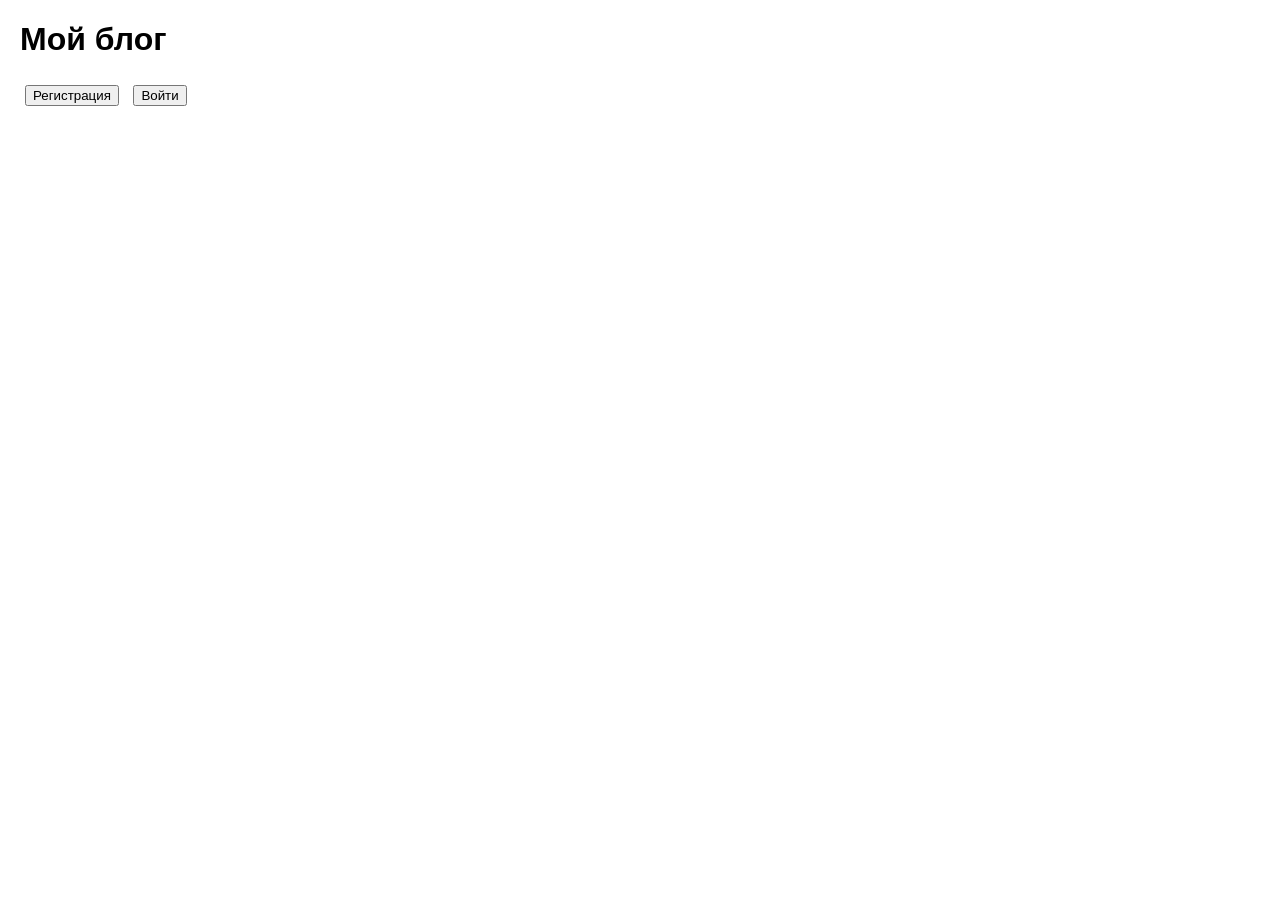
<file: BLOG/index.html>
<!DOCTYPE html>
<html lang="ru">
<head>
    <meta charset="UTF-8" />
    <meta name="viewport" content="width=device-width, initial-scale=1.0" />
    <title>Мой блог</title>
    <link rel="stylesheet" href="styles.css" />
</head>
<body>
    <h1>Мой блог</h1>

    <!-- Аутентификация -->
    <div id="auth-section">
        <button onclick="showRegister()">Регистрация</button>
        <button onclick="showLogin()">Войти</button>
    </div>

    <!-- Форма регистрации -->
    <div id="register-form" style="display:none;">
        <h2>Регистрация</h2>
        <input type="text" id="reg-username" placeholder="имя пользователя" /><br/>
        <input type="password" id="reg-password" placeholder="пароль" /><br/>
        <button onclick="register()">Зарегистрироваться</button>
        <button onclick="hideForms()">Отменить</button>
        <p id="reg-error" class="error"></p>
    </div>

    <!-- Форма входа -->
    <div id="login-form" style="display:none;">
        <h2>Вход</h2>
        <input type="text" id="login-username" placeholder="имя пользователя" /><br/>
        <input type="password" id="login-password" placeholder="пароль" /><br/>
        <button onclick="login()">Войти</button>
        <button onclick="hideForms()">Отменить</button>
        <p id="login-error" class="error"></p>
    </div>

    <!-- Панель залогиненного пользователя -->
    <div id="user-bar" style="display:none;">
        <span id="current-user-label"></span>
        <button id="newPostBtn" onclick="showCreatePost()">Создать пост</button>
        <button id="usersBtn" onclick="toggleUsersList()">Пользователи / Подписки</button>
        <button id="logoutBtn" onclick="logout()">Выйти</button>
    </div>

    <!-- Список пользователей для подписки -->
    <div id="users-list" style="display:none; margin-top:10px;">
        <h2>Пользователи</h2>
        <div id="users-container"></div>
    </div>

    <!-- Создание поста -->
    <div id="create-post" style="display:none; margin-top:20px;">
        <h2>Создать пост</h2>
        <input type="text" id="post-title" placeholder="Заголовок" /><br/>
        <textarea id="post-content" placeholder="Текст поста"></textarea><br/>
        <input type="text" id="post-tags" placeholder="Теги через запятую (например: жизнь, кино)" /><br/>
        <label>
            Видимость:
            <select id="post-visibility">
                <option value="public">Публичный</option>
                <option value="hidden">Скрытый (по запросу)</option>
            </select>
        </label><br/>
        <button onclick="savePost()">Сохранить</button>
        <button onclick="hideCreatePost()">Отмена</button>
    </div>

    <!-- Панель фильтров ленты -->
    <div id="feed-controls" style="display:none; margin-top:20px;">
        <button id="tabAll" class="active" onclick="setFeedMode('all')">Все публичные посты</button>
        <button id="tabFeed" onclick="setFeedMode('subs')">Моя лента (подписки)</button>
        <label style="margin-left:15px;">
            Фильтр по тегу:
            <select id="tag-filter" onchange="loadPosts()">
                <option value="">Все теги</option>
            </select>
        </label>
    </div>

    <!-- Информация о постах -->
    <div id="posts" style="margin-top:20px;"></div>

    <script src="script.js"></script>
</body>
</html>
</file>
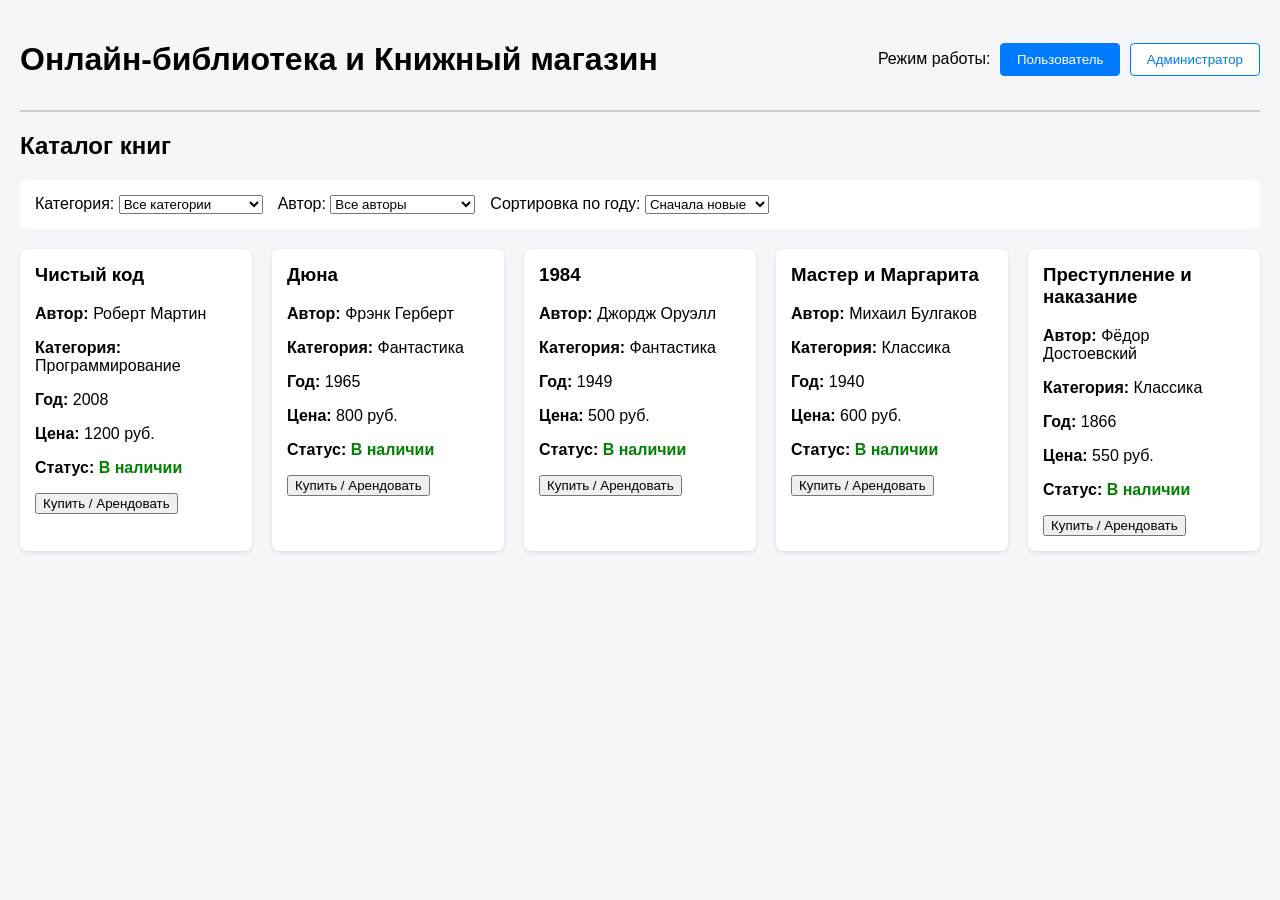
<file: bookstore/index.html>
<!DOCTYPE html>
<html lang="ru">
<head>
    <meta charset="UTF-8" />
    <meta name="viewport" content="width=device-width, initial-scale=1.0" />
    <title>Книжный магазин</title>
    <link rel="stylesheet" href="styles.css" />
</head>
<body>
    <header>
        <h1>Онлайн-библиотека и Книжный магазин</h1>
        <div id="role-selector">
            <span>Режим работы: </span>
            <button id="btnRoleUser" class="active" onclick="switchRole('user')">Пользователь</button>
            <button id="btnRoleAdmin" onclick="switchRole('admin')">Администратор</button>
        </div>
    </header>

    <!-- ИНТЕРФЕЙС ПОЛЬЗОВАТЕЛЯ -->
    <main id="user-interface">
        <section class="controls">
            <h2>Каталог книг</h2>
            <div class="filters">
                <label>
                    Категория:
                    <select id="filter-category" onchange="renderUserBooks()">
                        <option value="">Все категории</option>
                    </select>
                </label>
                <label>
                    Автор:
                    <select id="filter-author" onchange="renderUserBooks()">
                        <option value="">Все авторы</option>
                    </select>
                </label>
                <label>
                    Сортировка по году:
                    <select id="sort-year" onchange="renderUserBooks()">
                        <option value="desc">Сначала новые</option>
                        <option value="asc">Сначала старые</option>
                    </select>
                </label>
            </div>
        </section>

        <section id="user-books-grid" class="books-grid"></section>

        <!-- Модальное окно покупки/аренды -->
        <div id="modal-action" class="modal" style="display:none;">
            <div class="modal-content">
                <h3 id="modal-book-title">Оформление книги</h3>
                <p id="modal-book-info"></p>
                
                <label>Ваше имя:
                    <input type="text" id="user-name-input" placeholder="Введите ваше имя" />
                </label>

                <div class="action-type-group">
                    <label><input type="radio" name="actionType" value="buy" checked onchange="toggleRentalOptions()" /> Покупка</label>
                    <label><input type="radio" name="actionType" value="rent" onchange="toggleRentalOptions()" /> Аренда</label>
                </div>

                <div id="rental-options" style="display:none; margin-top:10px;">
                    <label>Срок аренды:
                        <select id="rent-period">
                            <option value="2weeks">2 недели</option>
                            <option value="1month">1 месяц</option>
                            <option value="3months">3 месяца</option>
                        </select>
                    </label>
                </div>

                <div class="modal-buttons">
                    <button onclick="confirmTransaction()">Подтвердить</button>
                    <button onclick="closeModal()">Отмена</button>
                </div>
            </div>
        </div>
    </main>

    <!-- ИНТЕРФЕЙС АДМИНИСТРАТОРА -->
    <main id="admin-interface" style="display:none;">
        <h2>Панель администратора</h2>
        
        <section class="admin-section">
            <h3>Добавить / Редактировать книгу</h3>
            <form id="book-form" onsubmit="saveBook(event)">
                <input type="hidden" id="admin-book-id" />
                <input type="text" id="admin-title" placeholder="Название книги" required />
                <input type="text" id="admin-author" placeholder="Автор" required />
                <input type="text" id="admin-category" placeholder="Категория" required />
                <input type="number" id="admin-year" placeholder="Год издания" required />
                <input type="number" id="admin-price" placeholder="Цена (руб.)" required />
                <label>
                    Статус доступности:
                    <select id="admin-status">
                        <option value="available">В наличии</option>
                        <option value="out_of_stock">Нет в наличии</option>
                    </select>
                </label>
                <button type="submit">Сохранить книгу</button>
                <button type="button" onclick="resetAdminForm()">Очистить форму</button>
            </form>
        </section>

        <section class="admin-section">
            <h3>Управление каталогом книг</h3>
            <table class="admin-table">
                <thead>
                    <tr>
                        <th>ID</th>
                        <th>Название</th>
                        <th>Автор</th>
                        <th>Категория</th>
                        <th>Год</th>
                        <th>Цена</th>
                        <th>Статус</th>
                        <th>Действия</th>
                    </tr>
                </thead>
                <tbody id="admin-books-table"></tbody>
            </table>
        </section>

        <section class="admin-section">
            <h3>Активные аренды и Авто-напоминания</h3>
            <button onclick="checkRentalNotifications()">Запустить автоматическую проверку просрочек</button>
            <div id="notifications-log" class="log-box"></div>
            <table class="admin-table" style="margin-top:10px;">
                <thead>
                    <tr>
                        <th>Пользователь</th>
                        <th>Книга</th>
                        <th>Дата начала</th>
                        <th>Срок окончания</th>
                        <th>Статус</th>
                        <th>Действие</th>
                    </tr>
                </thead>
                <tbody id="admin-rentals-table"></tbody>
            </table>
        </section>
    </main>

    <script src="script.js"></script>
</body>
</html>
</file>
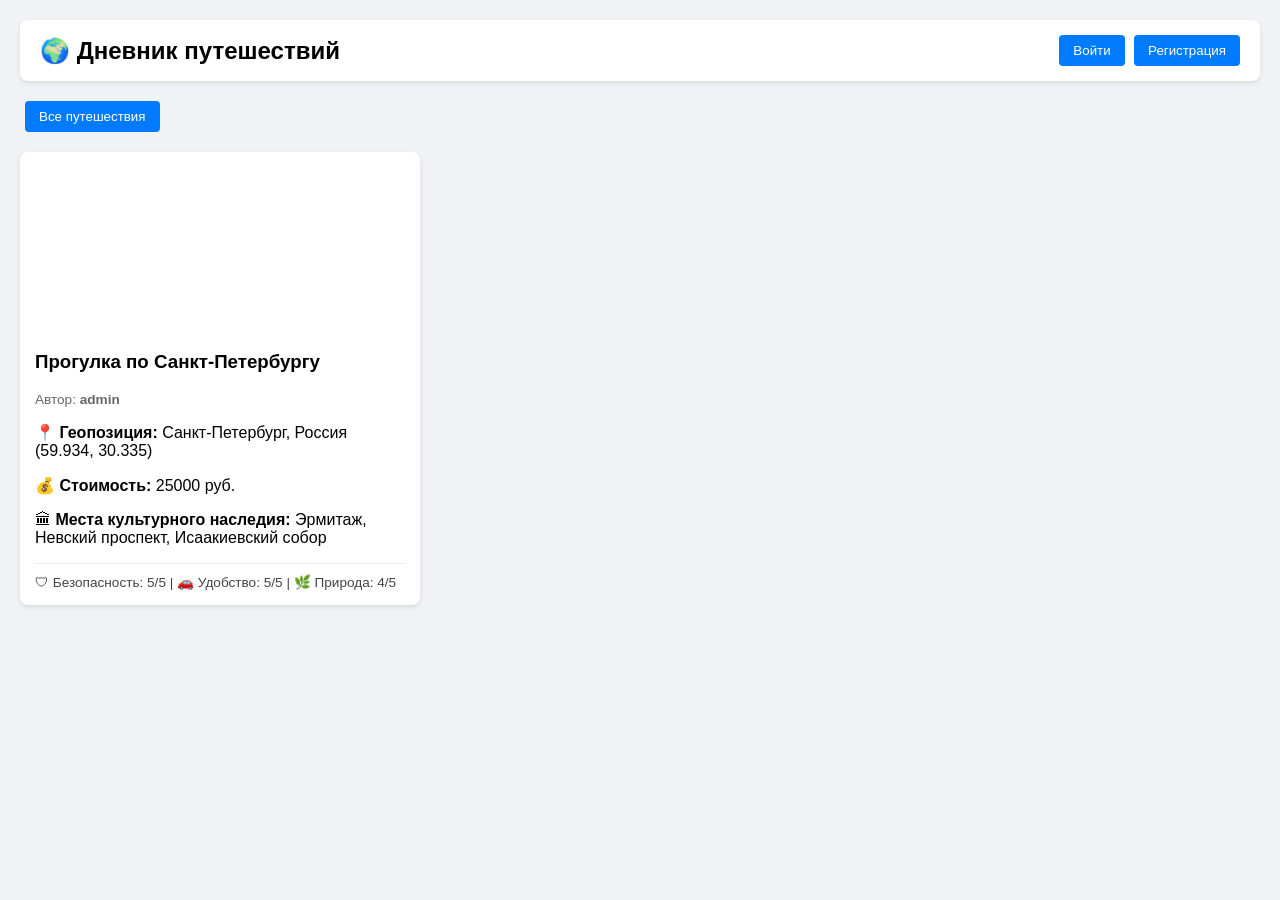
<file: Travel Diary/index.html>
<!DOCTYPE html>
<html lang="ru">
<head>
    <meta charset="UTF-8" />
    <meta name="viewport" content="width=device-width, initial-scale=1.0" />
    <title>Дневник путешествий</title>
    <link rel="stylesheet" href="styles.css" />
</head>
<body>
    <header>
        <h1>🌍 Дневник путешествий</h1>
        <div id="auth-panel">
            <span id="user-display"></span>
            <button id="btn-login" onclick="showAuthModal('login')">Войти</button>
            <button id="btn-register" onclick="showAuthModal('register')">Регистрация</button>
            <button id="btn-logout" style="display:none;" onclick="logout()">Выйти</button>
        </div>
    </header>

    <main>
        <div class="top-bar">
            <button id="btn-add-trip" onclick="openTripModal()" style="display:none;">+ Добавить путешествие</button>
            <div class="tabs">
                <button id="tab-all" class="active" onclick="switchTab('all')">Все путешествия</button>
                <button id="tab-my" onclick="switchTab('my')" style="display:none;">Мои записи</button>
            </div>
        </div>

        <section id="trips-grid" class="trips-grid"></section>
    </main>

    <!-- МОДАЛЬНОЕ ОКНО АВТОРИЗАЦИИ -->
    <div id="modal-auth" class="modal" style="display:none;">
        <div class="modal-content">
            <h3 id="auth-title">Вход</h3>
            <input type="text" id="auth-username" placeholder="Имя пользователя" />
            <input type="password" id="auth-password" placeholder="Пароль" />
            <div class="modal-buttons">
                <button onclick="handleAuth()">Продолжить</button>
                <button onclick="closeAuthModal()">Отмена</button>
            </div>
        </div>
    </div>

    <!-- МОДАЛЬНОЕ ОКНО СОЗДАНИЯ ЗАПИСИ -->
    <div id="modal-trip" class="modal" style="display:none;">
        <div class="modal-content modal-wide">
            <h3>Новое путешествие</h3>
            <form id="trip-form" onsubmit="saveTrip(event)">
                <input type="text" id="trip-title" placeholder="Название поездки (например: Поездка в Сочи)" required />
                <input type="text" id="trip-location" placeholder="Местоположение / Геопозиция (например: Сочи, 43.585, 39.720)" required />
                <input type="url" id="trip-image" placeholder="Ссылка на изображение (URL)" required />
                <input type="number" id="trip-cost" placeholder="Стоимость (руб.)" required />
                
                <textarea id="trip-sights" placeholder="Места культурного наследия и посещения (через запятую)" required></textarea>
                
                <div class="ratings-group">
                    <h4>Оценка условий (от 1 до 5):</h4>
                    <label>Безопасность: <input type="number" id="rate-safety" min="1" max="5" value="5" required /></label>
                    <label>Удобство передвижения: <input type="number" id="rate-transport" min="1" max="5" value="5" required /></label>
                    <label>Растительность / Природа: <input type="number" id="rate-nature" min="1" max="5" value="5" required /></label>
                </div>

                <div class="modal-buttons">
                    <button type="submit">Сохранить</button>
                    <button type="button" onclick="closeTripModal()">Отмена</button>
                </div>
            </form>
        </div>
    </div>

    <script src="script.js"></script>
</body>
</html>
</file>
<file: BLOG/styles.css>
body {
    font-family: Arial, sans-serif;
    margin: 20px;
}

#posts {
    margin-top: 20px;
}

.post {
    border: 1px solid #ccc;
    padding: 10px;
    margin-bottom: 10px;
}

button {
    margin: 5px;
    cursor: pointer;
}

.error {
    color: #c0392b;
    font-size: 0.9em;
}

#user-bar {
    padding: 8px 0;
    border-bottom: 1px solid #eee;
}

#users-list {
    border: 1px solid #ddd;
    padding: 10px;
}

.user-row {
    display: flex;
    align-items: center;
    justify-content: space-between;
    max-width: 300px;
    padding: 4px 0;
}

.tags {
    margin: 8px 0;
}

.tag {
    display: inline-block;
    background: #eef;
    color: #334;
    border-radius: 12px;
    padding: 2px 10px;
    margin-right: 5px;
    font-size: 0.85em;
}

.badge {
    background: #f5c518;
    color: #333;
    border-radius: 8px;
    padding: 1px 8px;
    font-size: 0.7em;
    vertical-align: middle;
}

.pending-requests {
    background: #fff8e1;
    border: 1px solid #f0d878;
    padding: 6px;
    margin: 8px 0;
    font-size: 0.9em;
}

#tabAll.active, #tabFeed.active {
    background: #333;
    color: #fff;
}
</file>
<file: bookstore/styles.css>
body {
    font-family: Arial, sans-serif;
    margin: 0;
    padding: 20px;
    background-color: #f4f6f9;
}

header {
    display: flex;
    justify-content: space-between;
    align-items: center;
    border-bottom: 2px solid #ccc;
    padding-bottom: 10px;
    margin-bottom: 20px;
}

#role-selector button {
    padding: 8px 16px;
    margin-left: 5px;
    cursor: pointer;
    border: 1px solid #007bff;
    background: #fff;
    color: #007bff;
    border-radius: 4px;
}

#role-selector button.active {
    background: #007bff;
    color: #fff;
}

.filters {
    display: flex;
    gap: 15px;
    margin-bottom: 20px;
    background: #fff;
    padding: 15px;
    border-radius: 6px;
}

.books-grid {
    display: grid;
    grid-template-columns: repeat(auto-fill, minmax(220px, 1fr));
    gap: 20px;
}

.book-card {
    background: #fff;
    padding: 15px;
    border-radius: 8px;
    box-shadow: 0 2px 5px rgba(0,0,0,0.1);
}

.book-card h3 {
    margin-top: 0;
}

.available { color: green; font-weight: bold; }
.out_of_stock { color: red; font-weight: bold; }

.modal {
    position: fixed;
    top: 0; left: 0; width: 100%; height: 100%;
    background: rgba(0,0,0,0.5);
    display: flex;
    justify-content: center;
    align-items: center;
}

.modal-content {
    background: #fff;
    padding: 25px;
    border-radius: 8px;
    width: 320px;
}

.admin-section {
    background: #fff;
    padding: 15px;
    border-radius: 6px;
    margin-bottom: 20px;
}

#book-form input, #book-form select {
    margin: 5px;
    padding: 6px;
}

.admin-table {
    width: 100%;
    border-collapse: collapse;
    margin-top: 10px;
}

.admin-table th, .admin-table td {
    border: 1px solid #ddd;
    padding: 8px;
    text-align: left;
}

.log-box {
    background: #222;
    color: #00ff00;
    padding: 10px;
    border-radius: 4px;
    margin-top: 10px;
    max-height: 150px;
    overflow-y: auto;
    font-family: monospace;
}

.expired { color: red; font-weight: bold; }
.active-rent { color: green; }
</file>
<file: Travel Diary/styles.css>
body {
    font-family: Arial, sans-serif;
    margin: 0;
    padding: 20px;
    background-color: #f0f2f5;
}

header {
    display: flex;
    justify-content: space-between;
    align-items: center;
    background: #fff;
    padding: 15px 20px;
    border-radius: 8px;
    box-shadow: 0 2px 4px rgba(0,0,0,0.1);
}

header h1 { margin: 0; font-size: 1.5rem; }

button {
    padding: 8px 14px;
    border: none;
    border-radius: 4px;
    background: #007bff;
    color: #fff;
    cursor: pointer;
    margin-left: 5px;
}

button:hover { background: #0056b3; }

.top-bar {
    display: flex;
    justify-content: space-between;
    margin: 20px 0;
}

.tabs button {
    background: #e4e6eb;
    color: #333;
}

.tabs button.active {
    background: #007bff;
    color: #fff;
}

.trips-grid {
    display: grid;
    grid-template-columns: repeat(auto-fill, minmax(300px, 1fr));
    gap: 20px;
}

.trip-card {
    background: #fff;
    border-radius: 8px;
    overflow: hidden;
    box-shadow: 0 2px 5px rgba(0,0,0,0.1);
}

.trip-img {
    width: 100%;
    height: 180px;
    object-fit: cover;
}

.trip-body {
    padding: 15px;
}

.trip-body h3 { margin-top: 0; }
.author { font-size: 0.85rem; color: #666; }

.ratings {
    margin-top: 10px;
    padding-top: 10px;
    border-top: 1px solid #eee;
    font-size: 0.85rem;
    color: #444;
}

.modal {
    position: fixed;
    top:0; left:0; width:100%; height:100%;
    background: rgba(0,0,0,0.5);
    display: flex;
    justify-content: center;
    align-items: center;
}

.modal-content {
    background: #fff;
    padding: 20px;
    border-radius: 8px;
    width: 300px;
}

.modal-wide { width: 450px; }

.modal-content input, .modal-content textarea {
    width: 100%;
    margin-bottom: 10px;
    padding: 8px;
    box-sizing: border-box;
}

.ratings-group label {
    display: block;
    margin-bottom: 5px;
    font-size: 0.9rem;
}

.ratings-group input {
    width: 60px;
    display: inline-block;
}
</file>
